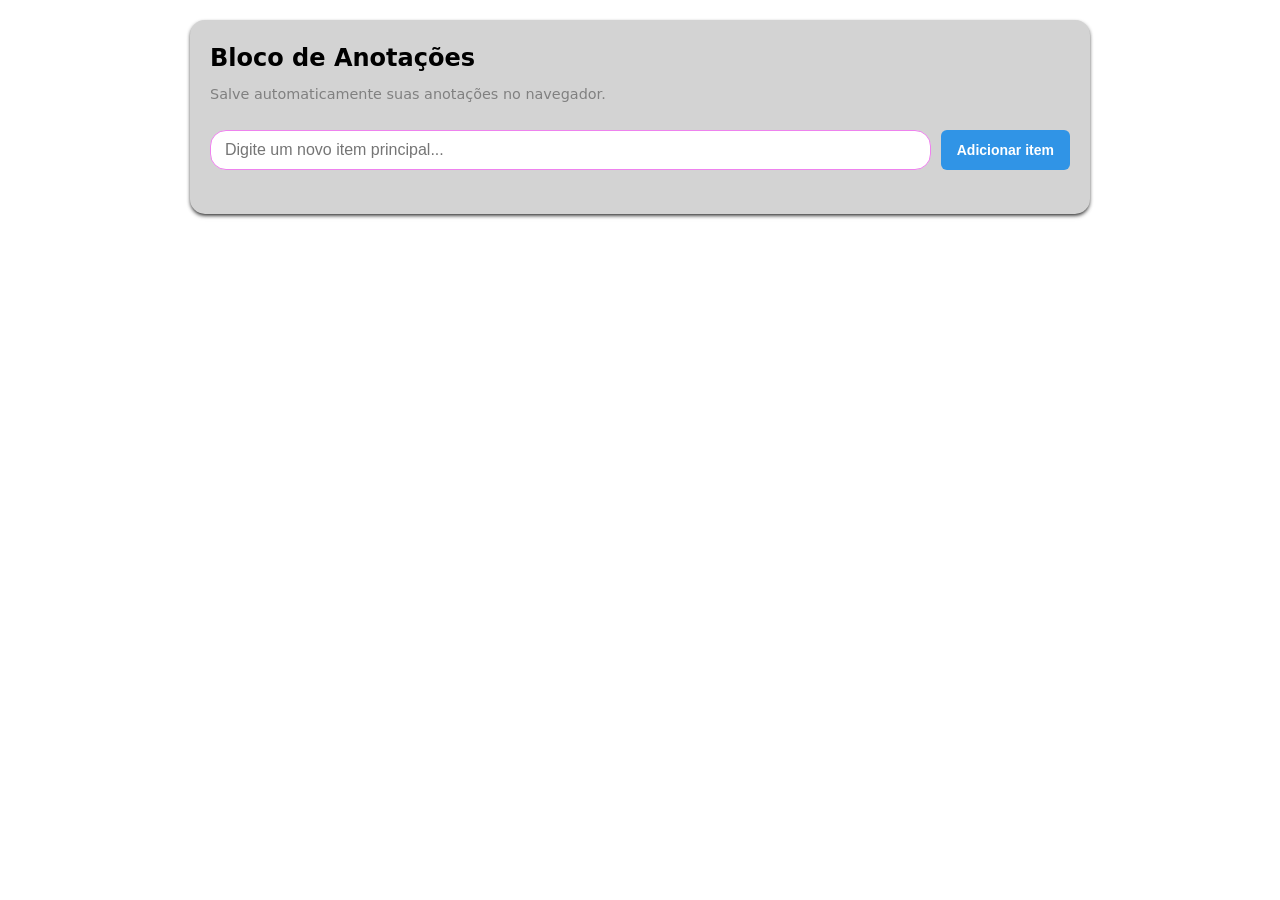
<file: aula_css/bloco.html>
<!doctype html>
<html lang="pt-BR">
  <head>
    <meta charset="UTF-8" />
    <meta name="viewport" content="width=device-width, initial-scale=1.0" />
    <link rel="stylesheet" href="bloco.css" />

    <title>Bloco de notas</title>
  </head>
  <body>
    <div class="container">
      <h1>Bloco de Anotações</h1>
      <p class="subtitle">Salve automaticamente suas anotações no navegador.</p>
      <div class="input-group">
        <input
          type="text"
          id="newItemInput"
          placeholder="Digite um novo item principal..."
          autocomplete="off"
        />
        <button class="btn-primary" onclick="addItem()">Adicionar item</button>
      </div>
      <ul class="notes-list" id="notesList"></ul>
    </div>
  </body>
</html>
</file>
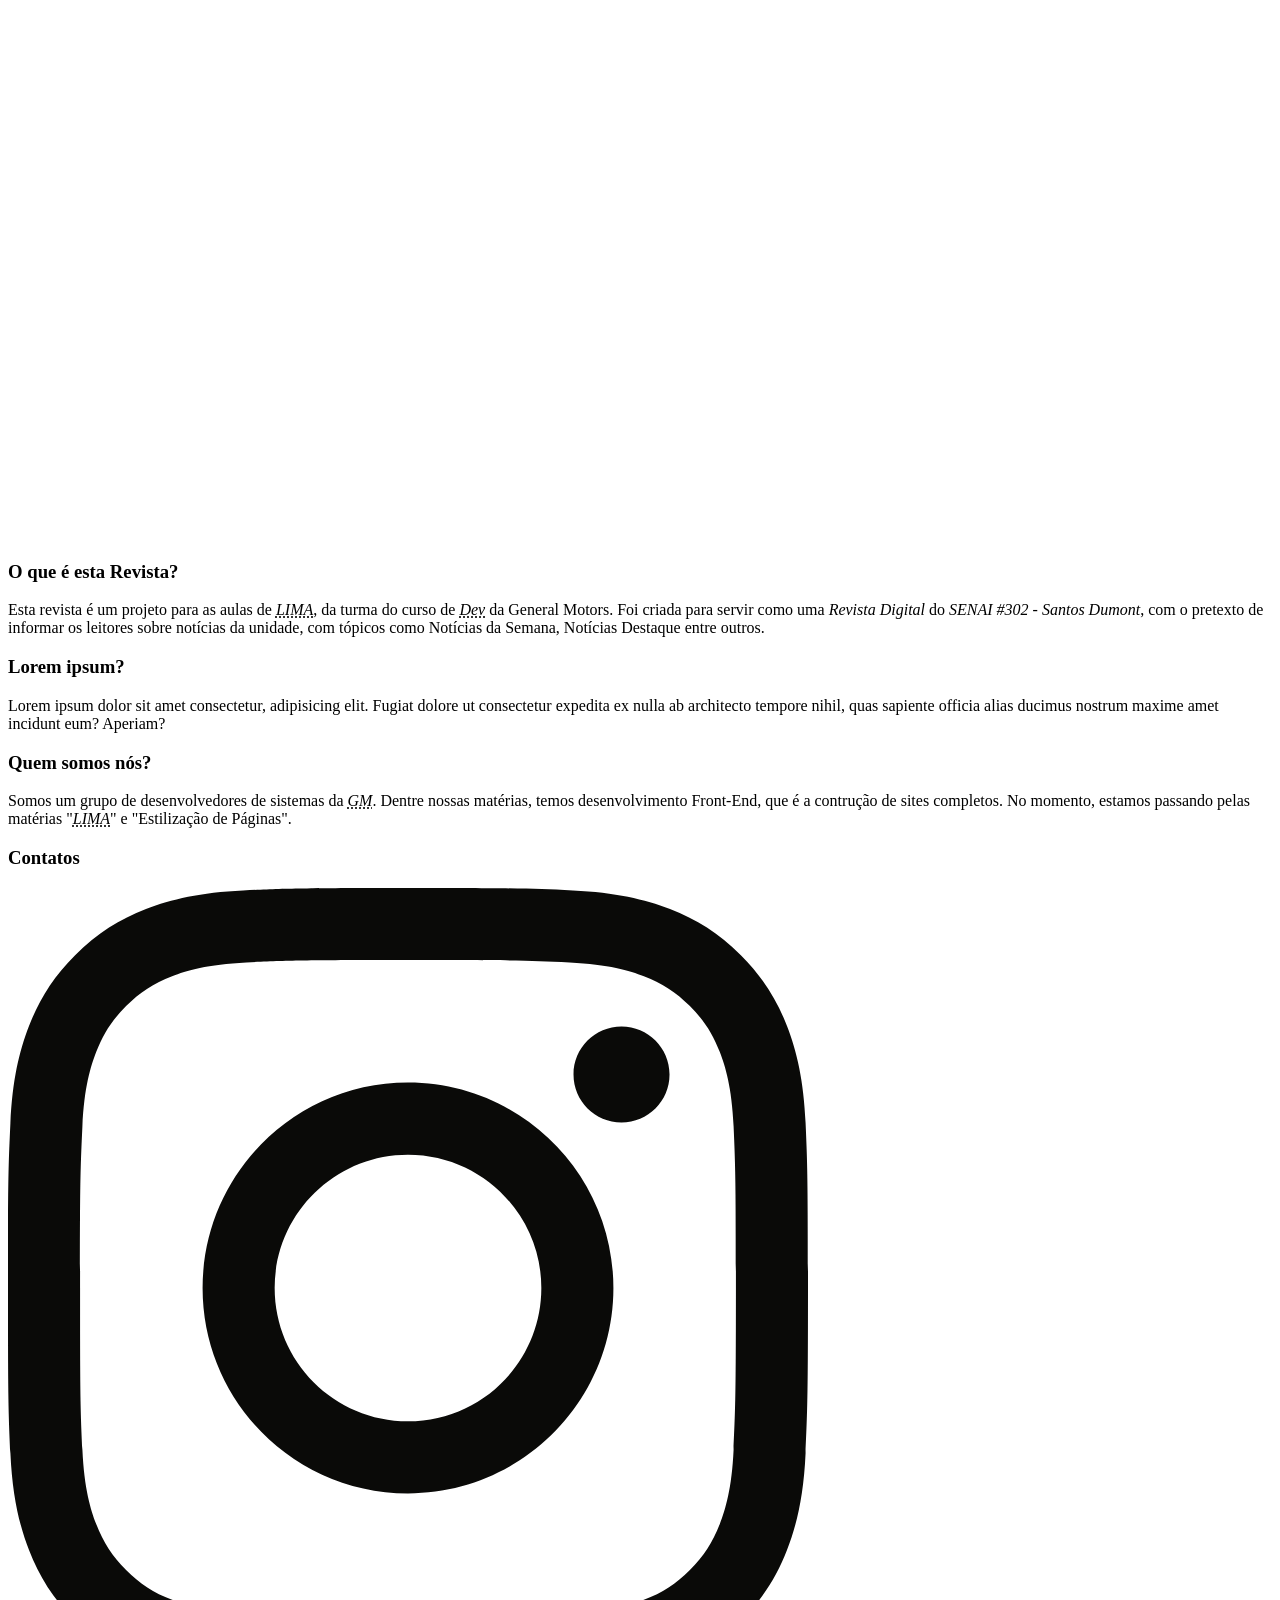
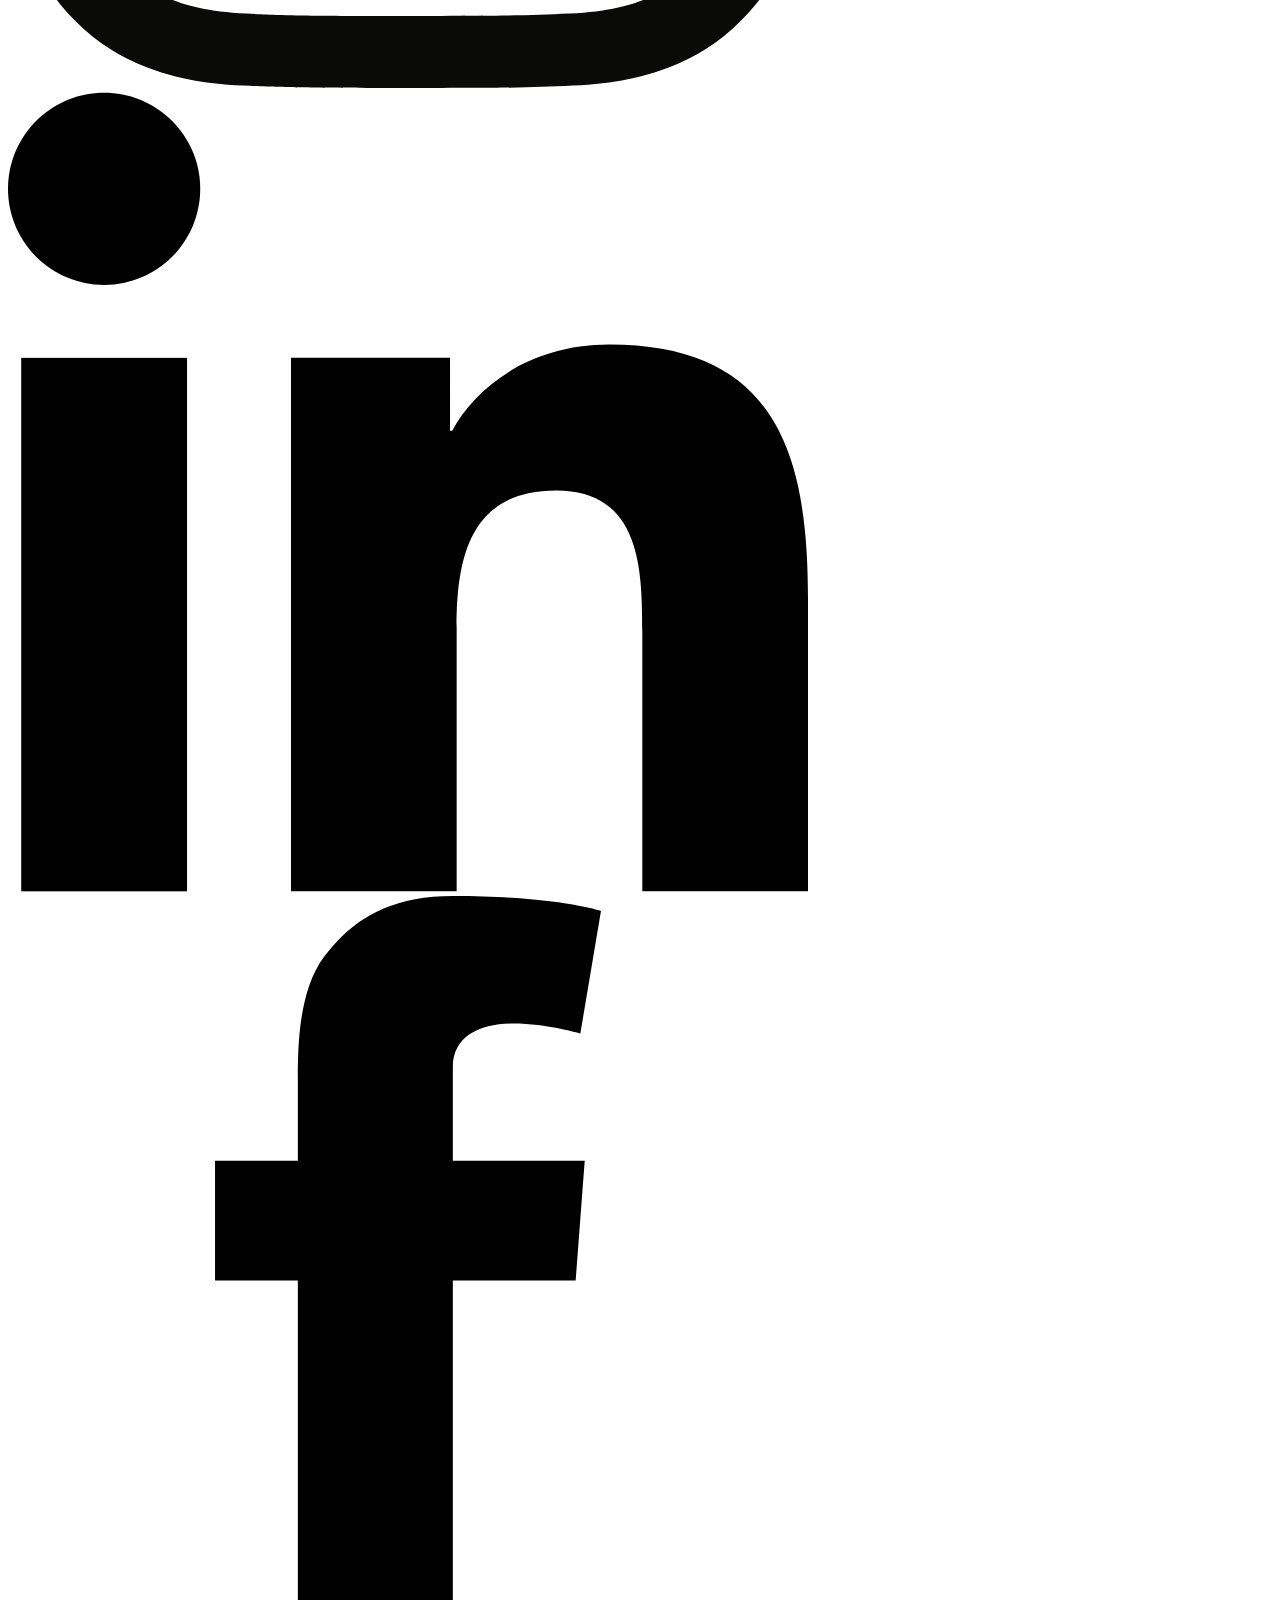
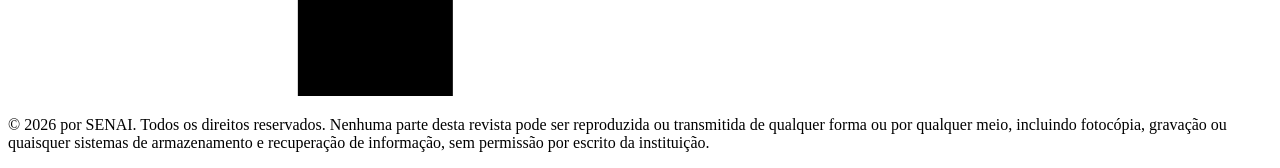
<file: INOVA_SENAI/footer.html>
<!DOCTYPE html>
<html lang="pt-BR">

<head>
    <meta charset="UTF-8">
    <meta name="viewport" content="width=device-width" , initial-scale="1.0" />
    <meta name="description" content="Site qualquer!!!">

    <title>
        Testando um Footer
    </title>

    <!-- <link rel="stylesheet" href="./assets/css/style.css"> -->
    <link rel="icon" type="image/png" href="./assets/img/favicon.png">

</head>

<body>  
    <footer>
        <!-- Teste de Footer -->
        <div class="footer_content" id="conteudo_footer">

            <!-- Logo -->
            <div class="logo" id="footer_logo">
                <a href="https://www.sp.senai.br/unidade/saojosedoscampos/" target="_blank">
                        <img src="./assets/img/logo_senai_nova.png" alt="Voltar ao Começo">
                </a>
            </div>

            <!-- EXplicação -->
            <div class="footer_explicacao" id="explicacao">
                <div class="footer_explicacao_area" id="oq_e_revista">
                    <h3>O que é esta Revista?</h3>
                <p>Esta revista é um projeto para as aulas de
                    <dfn><abbr title="Linguagens de Marcação">LIMA</abbr></dfn>, da turma do curso de <dfn><abbr title="Desenvolvimento de Sistemas">Dev</abbr></dfn> da General Motors. Foi criada para servir como uma <i>Revista Digital</i> do <i>SENAI #302 - Santos Dumont</i>, com o pretexto de informar os leitores sobre notícias da unidade, com tópicos como Notícias da Semana, Notícias Destaque entre outros.
                </p>
                </div>
        
                <div class="footer_explicacao_area" id="lorem">
                    <h3>
                    Lorem ipsum?
                    </h3>
                    <p>Lorem ipsum dolor sit amet consectetur, adipisicing elit. Fugiat dolore ut consectetur expedita ex nulla ab architecto tempore nihil, quas sapiente officia alias ducimus nostrum maxime amet incidunt eum? Aperiam?</p>
                </div>
                
            </div>

            <!-- Quem Somos?? -->
            <div class="footer_sobre_nos" id="sobre_nos">

                <div class="footer_sobre_nos_area" id="quem_somos">
                    <h3>Quem somos nós?</h3>
                    <p>Somos um grupo de desenvolvedores de sistemas da <dfn><abbr title="General Motors">GM</abbr></dfn>. Dentre nossas matérias, temos desenvolvimento Front-End, que é a contrução de sites completos. No momento, estamos passando pelas matérias "<dfn><abbr title="Linguagens de Marcação">LIMA</abbr></dfn>" e "Estilização de Páginas".</p> 
                </div>
                               
                <div class="footer_sobre_nos_area" id="contatos">
                    <h3>Contatos</h3></a>
                    <address>
                        <a href="https://www.instagram.com/senaisjc/" target="_blank"><img id="img_insta" src="./assets/img/icons/instagram.svg" alt="Rede Social Principal do SENAI"></a>
                        <a href="https://www.linkedin.com/company/senai-nacional/?originalSubdomain=br" target="_blank"><img id="img_linkedin" src="./assets/img/icons/linkedin.svg" alt="Linkedin do SENAI"></a>
                        <a href="https://www.facebook.com/senaisp.sjcampos/" target="_blank"><img src="./assets/img/icons/facebok.svg" alt="Facebook do SENAI"></a>
                    </address>
                </div>
                

            </div>

            
        </div>

        <div class="footer_direitos_reservados" id="direitos_reservados">
                <p>© 2026 por SENAI. Todos os direitos reservados. Nenhuma parte desta revista pode ser reproduzida ou transmitida de qualquer forma ou por qualquer meio, incluindo fotocópia, gravação ou quaisquer sistemas de armazenamento e recuperação de informação, sem permissão por escrito da instituição.</p>
        </div>
    </footer>
</body>



</html>
</file>
<file: aula_css/bloco.css>
:root {
  --primary: rgb(48, 148, 230);
  --primary-hover: rgb(53, 155, 53);
  --danger: red;
  --danger-hover: tomato;
  --bg: white;
  --card-bg: lightgray;
  --text: black;
  --text-muted: gray;
  --border: violet;
  --sucess: lightgreen;
}

* {
  box-sizing: border-box;
  margin: 0;
  padding: 0;
}

body {
  font-family:
    system-ui,
    -apple-system,
    BlinkMacSystemFont,
    "Segoe UI",
    Roboto,
    Oxygen,
    Ubuntu,
    Cantarell,
    "Open Sans",
    "Helvetica Neue",
    sans-serif;
  background-color: var(--bg);
  color: var(--text);
  line-height: 1.5;
  padding: 20px;
}

.container {
  max-width: 900px;
  margin: 0 auto;
  background: var(--card-bg);
  padding: 20px;
  border-radius: 15px;
  box-shadow:
    0 4px 6px -1px rgba(0, 0, 0, 0.05),
    0 2px 4px -1px;
}

h1 {
  font-size: 1.5rem;
  margin-bottom: 8px;
  display: flex;
  align-items: center;
  gap: 8px;
}

.subtitle {
  color: var(--text-muted);
  font-size: 0.9rem;
  margin-bottom: 24px;
}

.input-group {
  display: flex;
  gap: 10px;
  margin-bottom: 24px;
}

input[type="text"] {
  flex: 1;
  padding: 10px 14px;
  border: 1px solid var(--border);
  border-radius: 16px;
  font-size: 16px;
  outline: none;
  transition:
    border-color 0.2s,
    box-shadow 0.2s;
}

input[type="text"]:focus {
  border-color: var(--primary);
  box-shadow: 0 0 0 3px rgba(0, 0, 255, 0.1);
}

button {
  padding: 10px 16px;
  border: none;
  border-radius: 6px;
  cursor: pointer;
  font-size: 14px;
  font-weight: 600;
  transition:
    background 0.2s,
    transform 0.1s;
  display: inline-flex;
  align-items: center;
  justify-content: center;
  gap: 4px;
}

button:active {
  transform: scale(0.97);
}
.btn-primary {
  background: var(--primary);
  color: white;
}
.btn-primary:hover {
  background: var(--primary-hover);
}

.btn_danger {
  background: lightpink;
  color: var(--danger);
  padding: 6px 10px;
}
.btn_danger:hover {
  background: lightpink;
}

.btn-sm:hover {
  background: #e2e8f0;
}

.notes-list {
  list-style: none;
  display: flex;
  flex-direction: column;
  gap: 12px;
}

.note-item {
  border: 1px solid var(--border);
  border-radius: 8px;
  overflow: hidden;
}

.note_header {
  display: flex;
  align-items: center;
  justify-content: space-between;
  padding: 12px 16px;
  background: white;
  gap: 12px;
}

.note-text {
  flex: 1;
  font-size: 16px;
  font-weight: 500;
  word-break: break-word;
}

.note-actions {
  display: flex;
  gap: 6px;
  flex-shrink: 0;
}

.subitems-list {
  list-style: none;
  padding: 8px 16px 12px 40px;
  border-top: 1px solid var(--border);
  background: lightgray;
  display: flex;
  flex-direction: column;
  gap: 8px;
}

.subitem {
  display: flex;
  align-items: center;
  justify-content: space-between;
  padding: 6px 0;
  border-bottom: 1px dashed var(--border);
}

.subitem:last-child {
  border-bottom: none;
}

.subitem .note-text {
  font-size: 15px;
  font-weight: 400;
  color: darkblue;
}

.subitem-input-group {
  padding: 8px 16px 12px 10px;
  background: lightgray;
  display: none;
  gap: 8px;
  align-items: center;
}

.subitem-input-group input {
  padding: 6px 10px;
  font-size: 14px;
}

.edit-input {
  flex: 1;
  padding: 6px 10px;
  border: 1px solid var(--primary);
  border-radius: 4px;
  font-size: 16px;
  outline: none;
  background: white;
}

.subitem .edit-input {
  font-size: 14px;
}

.empty-state {
  text-align-last: center;
  color: var(--text-muted);
  padding: 32px 16px;
  font-style: italic;
}

@media (max-width: 600px) {
  .container {
    padding: 16px;
  }
  .note_header {
    flex-wrap: wrap;
  }
  .note-actions {
    width: 100%;
    justify-content: flex-end;
    margin-top: 8px;
  }
  .subitems-list {
    padding-left: 24px;
  }
  .subitem-input-group {
    padding-left: 24px;
    flex-wrap: wrap;
  }
  .subitem-input-group input {
    width: 100%;
  }
}
</file>
<file: INOVA_SENAI/assets/css/style.css>
@import url('footer.css');
@import url('https://fonts.googleapis.com/css2?family=Montserrat:ital,wght@0,100..900;1,100..900&display=swap');

* {
    box-sizing: border-box;
}

html{
    background-color: gray;
    font-family: "Montserrat", sans-serif;
    font-optical-sizing: auto;
    font-weight: auto;
    font-style: normal;
}

p{
    font-size: 0.8rem;
}

figcaption{
    color: white;
    text-align: center;
    font-size: 0.75rem;
    text-decoration: none;
    font-style: normal;
}

a{
    text-decoration: none;
    font-style: none;
    color: white;
}

abbr{
    font-style: normal;
    text-decoration: none;
}

body {
    margin: 0;
    min-height: 100vh;
    display: flex;
    flex-direction: column;
}


main {
    flex: 1;
}

h1{
    text-align: center;
}

footer {
    width: 100%;
    background-color: #e30613;
    color: white;
    padding-top: 20px;
    
}
</file>
